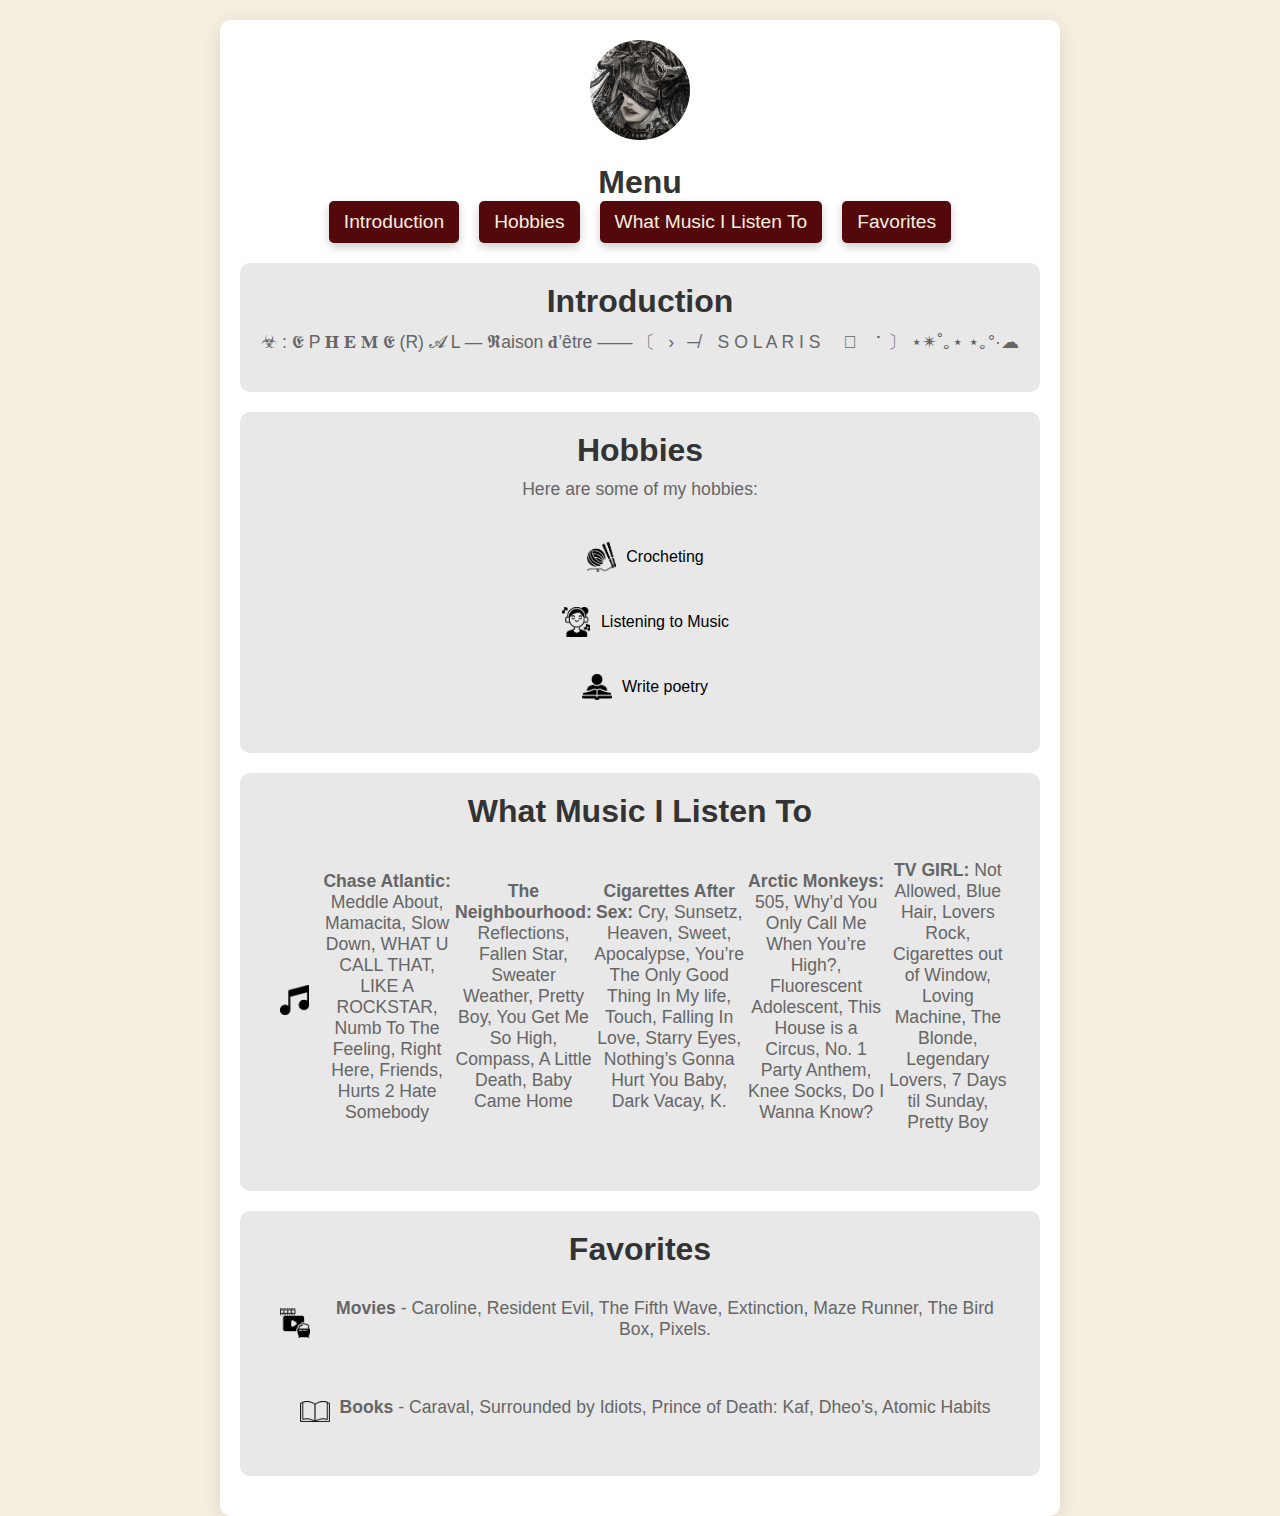
<file: menu.html>
<!DOCTYPE html>
<html lang="en">
<head>
    <meta charset="UTF-8">
    <meta name="viewport" content="width=device-width, initial-scale=1.0">
    <title>Menu</title>
    <link rel="stylesheet" href="menu.css">
    <style>
        body {
            margin: 0;
            font-family: 'Arial', sans-serif;
            background: linear-gradient(135deg, #f6eedf, #f6eedf);
            display: flex;
            justify-content: center;
            align-items: flex-start;
            padding: 20px;
            min-height: 100vh;
        }
        .menu {
            max-width: 800px;
            width: 100%; /* Allow full width */
            margin: auto;
            padding: 20px;
            text-align: center;
            background: #fff; /* White background for contrast */
            border-radius: 10px; /* Rounded corners */
            box-shadow: 0 4px 20px rgba(0, 0, 0, 0.1);
        }
        .profile-pic {
            width: 100px;
            height: 100px;
            border-radius: 50%;
            margin-bottom: 20px;
        }
        .banner {
            display: flex;
            justify-content: center;
            flex-wrap: wrap; /* Allow wrapping for smaller screens */
            margin-bottom: 20px;
        }
        .banner a {
            margin: 0 10px;
            padding: 10px 15px;
            background-color: #53090b;
            color: #f6eedf;
            text-decoration: none;
            border-radius: 5px;
            transition: background-color 0.3s;
        }
        .banner a:hover {
            background-color: #320507;
        }
        .hobby-list {
            list-style: none;
            padding: 0;
            text-align: left;
            max-height: 200px;
            overflow-y: auto;
        }
        .hobby-item {
            display: flex;
            align-items: center;
            margin: 10px 0;
        }
        .hobby-image {
            width: 30px;
            height: 30px;
            margin-right: 10px;
        }
        h1, h2 {
            margin: 0;
            font-size: 2em; /* Responsive heading size */
        }
        p {
            margin-top: 10px;
            font-size: 1.1em;
            color: #666;
        }
        @media (max-width: 600px) {
            .profile-pic {
                width: 80px;
                height: 80px;
            }
            h1, h2 {
                font-size: 1.5em;
            }
            .hobby-image {
                width: 25px;
                height: 25px;
            }
            .hobby-list {
                max-height: 150px;
            }
            .banner a {
                padding: 8px 10px; /* Smaller button size for mobile */
            }
        }
    </style>
</head>
<body>
    <div class="menu">
        <img id="profilePic" class="profile-pic" src="pfp1.jpg" alt="Profile Picture">
        <h1>Menu</h1>
        <div class="banner">
            <a href="#intro">Introduction</a>
            <a href="#hobbies">Hobbies</a>
            <a href="#music">What Music I Listen To</a>
            <a href="#favorites">Favorites</a>
        </div>

        <div id="intro" class="section">
            <h2>Introduction</h2>
            <p>☣︎  :  𝕰 P 𝐇 𝐄 𝐌 𝕰 (R) 𝓐 L
                —  𝕽aison 𝐝’être  —— 
          〔⠀›⠀─̸⠀ S O L A R I S ⠀ 𖤓 ⠀་ 〕
                         ⋆✴︎˚｡⋆ ⋆｡°·☁︎</p>
        </div>

        <div id="hobbies" class="section">
            <h2>Hobbies</h2>
            <p>Here are some of my hobbies:</p>
            <ul class="hobby-list">
                <li class="hobby-item">
                    <img src="Icon1.png" alt="Crocheting" class="hobby-image">
                    <span>Crocheting</span>
                </li>
                <li class="hobby-item">
                    <img src="Icon2.png" alt="Listening to Music" class="hobby-image">
                    <span>Listening to Music</span>
                </li>
                <li class="hobby-item">
                    <img src="Icon3.png" alt="Write" class="hobby-image">
                    <span>Write poetry</span>
                </li>
                <li class="hobby-item">
                    <img src="Icon4.png" alt="Reading" class="hobby-image">
                    <span>Reading</span>
                </li>
            </ul>
        </div>

        <div id="music" class="section">
            <h2>What Music I Listen To</h2>
            <li class="hobby-item">
                <img src="Icon8.png" alt="Metal" class="hobby-image">
                <p><b>Chase Atlantic: </b>
                    Meddle About, Mamacita, Slow Down, WHAT U CALL THAT, LIKE A ROCKSTAR, Numb To The Feeling, Right Here, Friends, Hurts 2 Hate Somebody</p>
                
                <p><b>The Neighbourhood:</b>
                    Reflections, Fallen Star, Sweater Weather, Pretty Boy, You Get Me So High, Compass, A Little Death, Baby Came Home</p>
                
                <p><b>Cigarettes After Sex:</b>
                    Cry, Sunsetz, Heaven, Sweet, Apocalypse, You’re The Only Good Thing In My life, Touch, Falling In Love, Starry Eyes, Nothing’s Gonna Hurt You Baby, Dark Vacay, K.</p>
                
                <p><b>Arctic Monkeys:</b>
                    505, Why’d You Only Call Me When You’re High?, Fluorescent Adolescent, This House is a Circus, No. 1 Party Anthem, Knee Socks, Do I Wanna Know?</p>
                
                <p><b>TV GIRL:</b>
                    Not Allowed, Blue Hair, Lovers Rock, Cigarettes out of Window, Loving Machine, The Blonde, Legendary Lovers, 7 Days til Sunday, Pretty Boy</p>
            </li>
        </div>

        <div id="favorites" class="section">
            <h2>Favorites</h2>
            <li class="hobby-item">
                <img src="Icon9.png" alt="Metal" class="hobby-image">
                <p><b>Movies</b> - Caroline, Resident Evil, The Fifth Wave, Extinction, Maze Runner, The Bird Box, Pixels.</p>
            </li>
            <li class="hobby-item">
                <img src="Icon10.png" alt="Metal" class="hobby-image">
                <p><b>Books</b> - Caraval, Surrounded by Idiots, Prince of Death: Kaf, Dheo’s, Atomic Habits</p>
            </li>
        </div>
    </div>

    <script>
        document.getElementById('profilePic').src = 'pfp1.jpg';
    </script>
</body>
</html>
</file>
<file: menu.css>
body {
    margin: 0;
    height: 100vh;
    background-color: #f0f0f0; /* Light gray background */
    display: flex;
    justify-content: center; /* Center content horizontally */
    align-items: flex-start; /* Align content to the top */
    font-family: 'Arial', sans-serif; /* Font style */
}

html {
    scroll-behavior: smooth; /* Enable smooth scrolling */
}

.menu {
    text-align: center; /* Center text */
    background: white; /* White background for content */
    padding: 30px;
    border-radius: 15px; /* Rounded corners */
    box-shadow: 0 4px 20px rgba(0, 0, 0, 0.1); /* Soft shadow */
    width: 80%; /* Adjust width */
    max-width: 800px; /* Max width */
    margin-top: 20px; /* Space from top */
}

.banner {
    display: flex; /* Horizontal layout */
    justify-content: center; /* Center items */
    margin-bottom: 20px; /* Space below the banner */
}

.banner a {
    margin: 0 10px; /* Space between links */
    text-decoration: none; /* Remove underline */
    color: white; /* Button text color */
    background-color: #53090b; /* Button color */
    padding: 12px 20px; /* Increased padding for a better look */
    border-radius: 25px; /* More rounded corners */
    font-size: 1.2em; /* Font size */
    box-shadow: 0 4px 10px rgba(0, 0, 0, 0.2); /* Soft shadow for depth */
    transition: background-color 0.3s, transform 0.2s, box-shadow 0.3s; /* Transition effects */
}

.banner a:hover {
    background-color: #320507; /* Darker shade on hover */
    transform: translateY(-2px); /* Lift effect on hover */
    box-shadow: 0 6px 12px rgba(0, 0, 0, 0.3); /* Deeper shadow on hover */
}

.section {
    margin: 20px 0; /* Space between sections */
    padding: 20px; /* Padding inside sections */
    background: #e8e8e8; /* Light background for sections */
    border-radius: 10px; /* Rounded corners for sections */
}

h1 {
    margin-bottom: 20px; /* Space below the heading */
    color: #333; /* Darker text color */
}

h2 {
    margin-top: 0; /* Remove top margin for section headings */
    color: #333; /* Darker text color */
}

p {
    color: #666; /* Lighter text color */
}

/* Hobby list styles */
.hobby-list {
    list-style-type: none; /* Remove bullets */
    padding: 0; /* Remove padding */
}

.hobby-list li {
    margin: 15px 0; /* Space between items */
}

.hobby-item {
    display: flex; /* Flex layout */
    align-items: center; /* Center items vertically */
    justify-content: center; /* Center items horizontally */
    transition: background-color 0.2s; /* Transition effect */
    padding: 10px; /* Padding */
    border-radius: 8px; /* Rounded corners */
}

.hobby-item:hover {
    background-color: #f6eedf; /* Light blue background on hover */
}

.hobby-image {
    margin-left: 10px; /* Space between text and image */
    width: 30px; /* Adjusted width for smaller icons */
    height: 30px; /* Adjusted height for smaller icons */
    object-fit: contain; /* Maintain aspect ratio without cropping */
}
</file>
